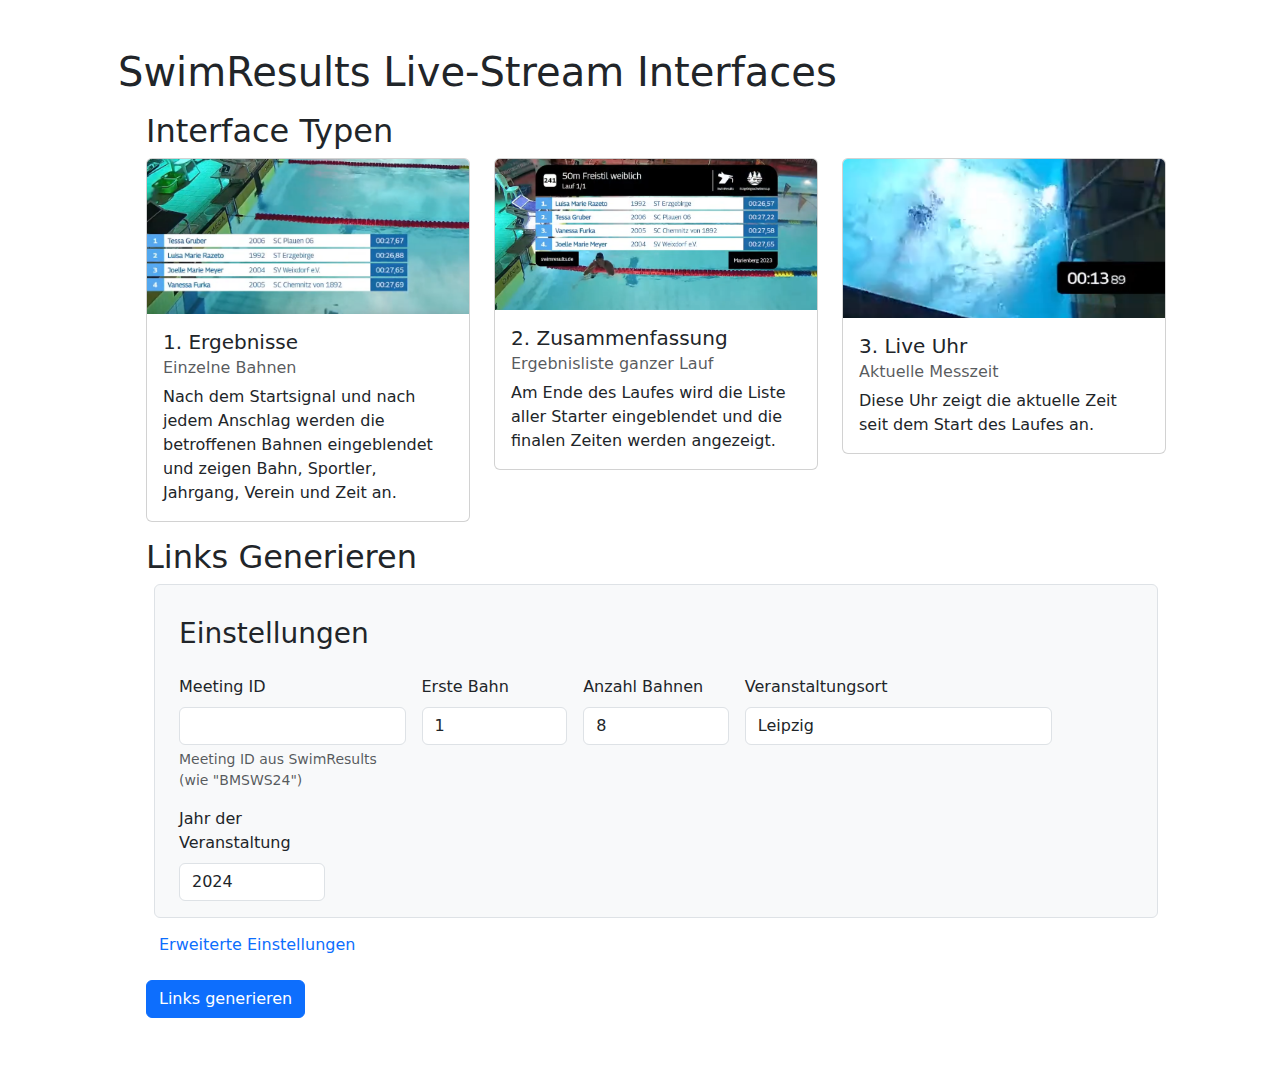
<file: src/stream-ui/index.html>
<!DOCTYPE html>
<html lang="en">
<head>
    <meta charset="UTF-8">
    <meta name="viewport" content="width=device-width, initial-scale=1">
    <title>SwimResults Live-Stream Interfaces</title>

    <link href="https://cdn.jsdelivr.net/npm/bootstrap@5.3.3/dist/css/bootstrap.min.css" rel="stylesheet" integrity="sha384-QWTKZyjpPEjISv5WaRU9OFeRpok6YctnYmDr5pNlyT2bRjXh0JMhjY6hW+ALEwIH" crossorigin="anonymous"></head>
    <script src="https://cdn.jsdelivr.net/npm/bootstrap@5.3.3/dist/js/bootstrap.bundle.min.js" integrity="sha384-YvpcrYf0tY3lHB60NNkmXc5s9fDVZLESaAA55NDzOxhy9GkcIdslK1eN7N6jIeHz" crossorigin="anonymous"></script>

    <script src="js/jquery-3.7.1.min.js"></script>
    <script src="js/index.js"></script>
<body>
    <div class="container p-5">
        <h1>SwimResults Live-Stream Interfaces</h1>
        <div class="container m-3">
            <h2>Interface Typen</h2>
            <div class="row">

                <div class="col">
                    <div class="card">
                        <img src="images/results.png" class="card-img-top" alt="...">
                        <div class="card-body">
                            <h5 class="card-title">1. Ergebnisse</h5>
                            <h6 class="card-subtitle mb-2 text-body-secondary">Einzelne Bahnen</h6>
                            <p class="card-text">Nach dem Startsignal und nach jedem Anschlag werden die betroffenen Bahnen eingeblendet und zeigen Bahn, Sportler, Jahrgang, Verein und Zeit an.</p>
                        </div>
                    </div>
                </div>

                <div class="col">
                    <div class="card">
                        <img src="images/summary.png" class="card-img-top" alt="...">
                        <div class="card-body">
                            <h5 class="card-title">2. Zusammenfassung</h5>
                            <h6 class="card-subtitle mb-2 text-body-secondary">Ergebnisliste ganzer Lauf</h6>
                            <p class="card-text">Am Ende des Laufes wird die Liste aller Starter eingeblendet und die finalen Zeiten werden angezeigt.</p>
                        </div>
                    </div>
                </div>

                <div class="col">
                    <div class="card">
                        <img src="images/clock.png" class="card-img-top" alt="...">
                        <div class="card-body">
                            <h5 class="card-title">3. Live Uhr</h5>
                            <h6 class="card-subtitle mb-2 text-body-secondary">Aktuelle Messzeit</h6>
                            <p class="card-text">Diese Uhr zeigt die aktuelle Zeit seit dem Start des Laufes an.</p>
                        </div>
                    </div>
                </div>
            </div>
        </div>

        <div class="container m-3">
            <h2>Links Generieren</h2>
            <form>
                <div class="border rounded row g-3 p-3 m-2 bg-light">
                    <h3>Einstellungen</h3>
                    <div class="col-md-3">
                        <label for="meetingInput" class="form-label">Meeting ID</label>
                        <input type="text" class="form-control" id="meetingInput" aria-describedby="meetingHelp">
                        <div id="meetingHelp" class="form-text">Meeting ID aus SwimResults (wie "BMSWS24")</div>
                    </div>

                    <div class="col-md-2">
                        <label for="firstLaneInput" class="form-label">Erste Bahn</label>
                        <input type="number" class="form-control" id="firstLaneInput" value="1">
                    </div>

                    <div class="col-md-2">
                        <label for="lanesInput" class="form-label">Anzahl Bahnen</label>
                        <input type="number" class="form-control" id="lanesInput" value="8">
                    </div>

                    <div class="col-md-4">
                        <label for="placeInput" class="form-label">Veranstaltungsort</label>
                        <input type="text" class="form-control" id="placeInput" value="Leipzig">
                    </div>

                    <div class="col-md-2">
                        <label for="yearInput" class="form-label">Jahr der Veranstaltung</label>
                        <input type="number" class="form-control" id="yearInput" value="2024">
                    </div>
                </div>

                <p>
                    <button class="btn link-primary" type="button" data-bs-toggle="collapse" data-bs-target="#collapseAdvanced" aria-expanded="false" aria-controls="collapseAdvanced">
                        Erweiterte Einstellungen
                    </button>
                </p>
                <div class="collapse" id="collapseAdvanced">
                    <div class="border rounded row g-3 p-3 m-2 bg-light">

                        <h3>Erweiterte Einstellungen</h3>

                        <div class="col-md-2">
                            <label for="refreshTimeInput" class="form-label">Interval</label>
                            <input type="number" class="form-control" id="refreshTimeInput" value="1000" aria-describedby="refreshTimeHelp">
                            <div id="refreshTimeHelp" class="form-text">Aktualisierungsinterval (1000 = 1 sek)</div>
                        </div>

                        <div class="col-md-2">
                            <label for="clockOffsetInput" class="form-label">Verzögerung Uhr</label>
                            <input type="number" class="form-control" id="clockOffsetInput" value="0" aria-describedby="clockOffsetHelp">
                            <div id="clockOffsetHelp" class="form-text">in Sekunden</div>
                        </div>

                        <div class="col-md-5">
                            <div class="form-check">
                                <input type="checkbox" class="form-check-input" id="skipConfigInput">
                                <label class="form-check-label" for="skipConfigInput">Einrichtungsbildschirm überspringen</label>
                            </div>
                            <div class="form-check">
                                <input type="checkbox" class="form-check-input" id="backgroundInput">
                                <label class="form-check-label" for="backgroundInput">Hintergrundbild</label>
                            </div>
                            <div class="form-check">
                                <input type="checkbox" class="form-check-input" id="envInput" value="dev">
                                <label class="form-check-label" for="envInput">Test-Server</label>
                            </div>
                        </div>
                    </div>
                </div>

                <p>
                    <button class="btn btn-primary" type="button" id="submitButton">
                        Links generieren
                    </button>
                </p>

            </form>

            <div class="container">
                <div id="loading">
                    <div class="spinner-border text-primary" role="status">
                        <span class="visually-hidden">Loading...</span>
                    </div>
                </div>

                <div id="results">
                    <ol class="list-group list-group-numbered">
                        <li class="list-group-item d-flex justify-content-between align-items-start">
                            <div class="ms-2 me-auto">
                                <div class="fw-bold">Ergebnisse</div>
                                <div class="card m-2">
                                    <div class="card-body" id="resultsLink">
                                        https://swimresults.github.io/Livestreaming/src/stream-ui/results.html?skip_config=1
                                    </div>
                                </div>
                            </div>
                            <span class="badge text-bg-primary rounded-pill generation-number">0</span>
                        </li>
                        <li class="list-group-item d-flex justify-content-between align-items-start">
                            <div class="ms-2 me-auto">
                                <div class="fw-bold">Zusammenfassung</div>
                                <div class="card m-2">
                                    <div class="card-body" id="summaryLink">
                                        https://swimresults.github.io/Livestreaming/src/stream-ui/summary.html?skip_config=1
                                    </div>
                                </div>
                            </div>
                            <span class="badge text-bg-primary rounded-pill generation-number">0</span>
                        </li>
                        <li class="list-group-item d-flex justify-content-between align-items-start">
                            <div class="ms-2 me-auto">
                                <div class="fw-bold">Live Uhr</div>
                                <div class="card m-2">
                                    <div class="card-body" id="clockLink">
                                        https://swimresults.github.io/Livestreaming/src/stream-ui/clock.html?skip_config=1
                                    </div>
                                </div>
                            </div>
                            <span class="badge text-bg-primary rounded-pill generation-number">0</span>
                        </li>
                        <li class="list-group-item d-flex justify-content-between align-items-start">
                            <div class="ms-2 me-auto">
                                <div class="fw-bold">Display</div>
                                <div class="card m-2">
                                    <div class="card-body" id="displayLink">
                                        https://swimresults.github.io/Livestreaming/src/stream-ui/display.html?skip_config=1
                                    </div>
                                </div>
                            </div>
                            <span class="badge text-bg-primary rounded-pill generation-number">0</span>
                        </li>
                    </ol>
                </div>
            </div>
        </div>
    </div>
</body>
</html>
</file>
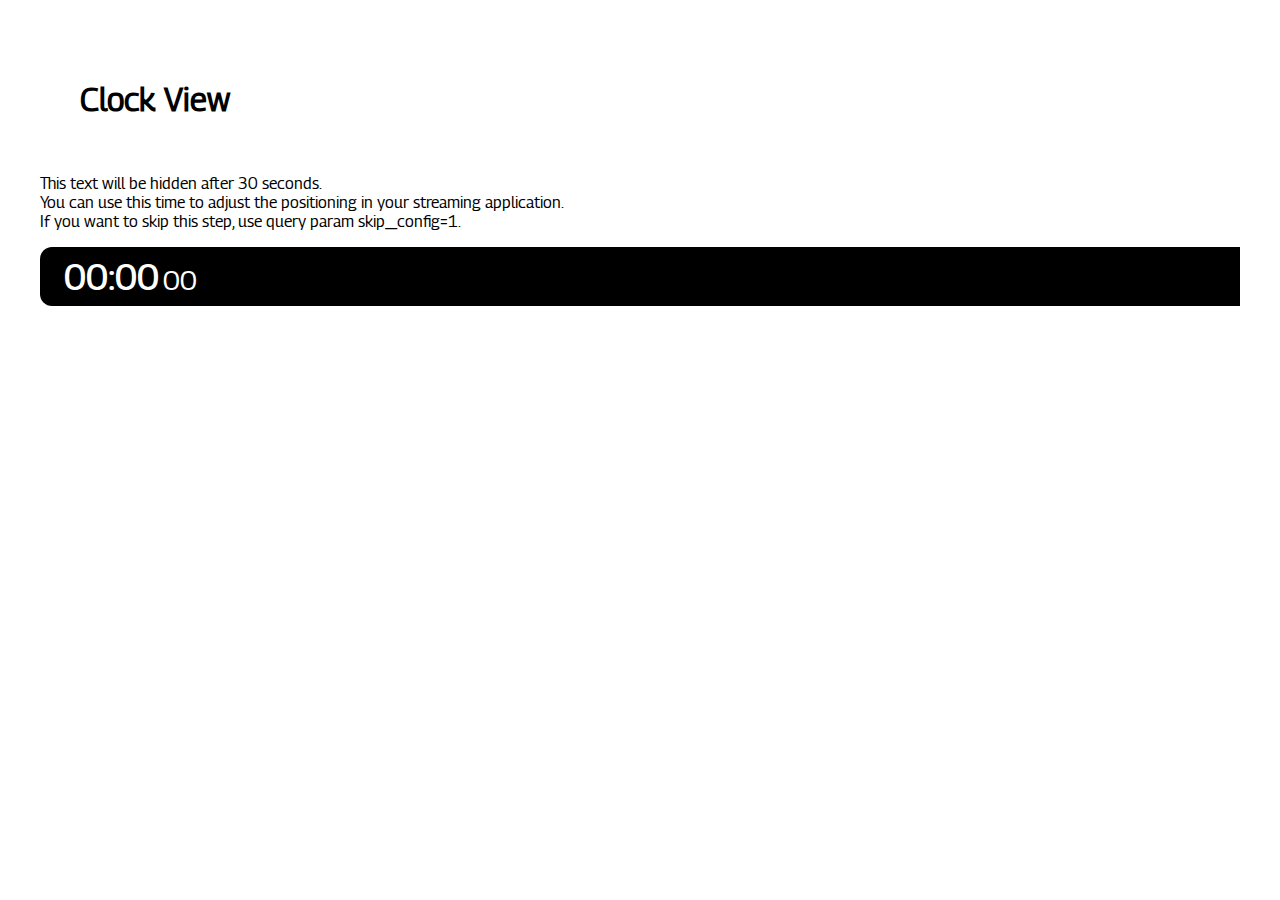
<file: src/stream-ui/clock.html>
<!DOCTYPE html>
<html lang="en">
<head>
    <title>Clock - SwimResults Stream View</title>

    <meta charset="utf-8">

    <link rel="stylesheet" href="css/style.css">
    <link rel="stylesheet" href="css/clock.css">

    <script src="js/jquery-3.7.1.min.js"></script>
    <script src="js/api.js"></script>
    <script src="js/helper.js"></script>
    <script src="js/models.js"></script>

    <script>

        const settings = Helper.getSettings();
        const refreshTime = settings.refreshTime;
        const skipConfig = settings.skipConfig;


        const MEETING = settings.meeting;

        let heat = {
            _id: "0",
            meeting: MEETING,
            event: 0,
            number: 0,
            finish_at: new Date(0)
        };

        let interval;

        // it's called milliseconds, but it is actually 1/100 seconds
        let milliseconds = 0;

        // called onLoad
        function setup() {

            if (settings.background) $('#body').addClass('background')

            let setupTime = skipConfig ? 3000 : 30000;
            setTimeout(() => {
                $('#config').addClass("hidden");
                setInterval(() => {
                    tick();
                }, refreshTime);
            }, setupTime);
        }

        function receiveHeat(data) {
            console.log(data);
            if (data) {

                // if it is a new heat, clear all starts;

                const newHeat = new Heat(data);

                if (!heat || heat._id !== newHeat._id || heat.start_at.getTime() !== newHeat.start_at.getTime()) {
                    heat = newHeat;
                    starts = new Map();
                    console.log("new heat event: " + heat.event + "; heat: " + heat.number);
                    interval = setInterval(clockTick, 10);
                } else if (newHeat.finished_at.getTime() !== heat.finished_at.getTime()) {
                    console.log("heat finished");
                    heat = newHeat;
                    milliseconds = 0;
                    clearInterval(interval);
                }
            }
        }

        function writeTime() {
            const now = new Date();
            let timePassed = now - heat.start_at.getTime() - (settings.clockOffset * 1000);
            const time = new Date(timePassed);
            const min = time.getMinutes();
            const sec = time.getSeconds();
            const mil = Math.round(time.getMilliseconds() / 10);
            $('#min').html(("0" + min).substr(-2));
            $('#sec').html(("0" + sec).substr(-2));
            $('#mil').html(("0" + mil).substr(-2));
        }

        async function clockTick() {
            writeTime();
        }

        function tick() {
            console.log("tick");
            Api.getCurrentHeat(MEETING, receiveHeat);
        }

    </script>
</head>

<body onload="setup()" id="body">

<div id="config">
    <h1>Clock View</h1>
    <p>
        This text will be hidden after 30 seconds.<br>
        You can use this time to adjust the positioning in your streaming application.<br>
        If you want to skip this step, use query param skip_config=1.
    </p>
</div>

<div id="clock" class="clock">
    <span class="min-sec"><span class="min" id="min">00</span>:<span class="sec" id="sec">00</span></span>
    <span class="mil" id="mil">00</span>
</div>

</body>
</html>
</file>
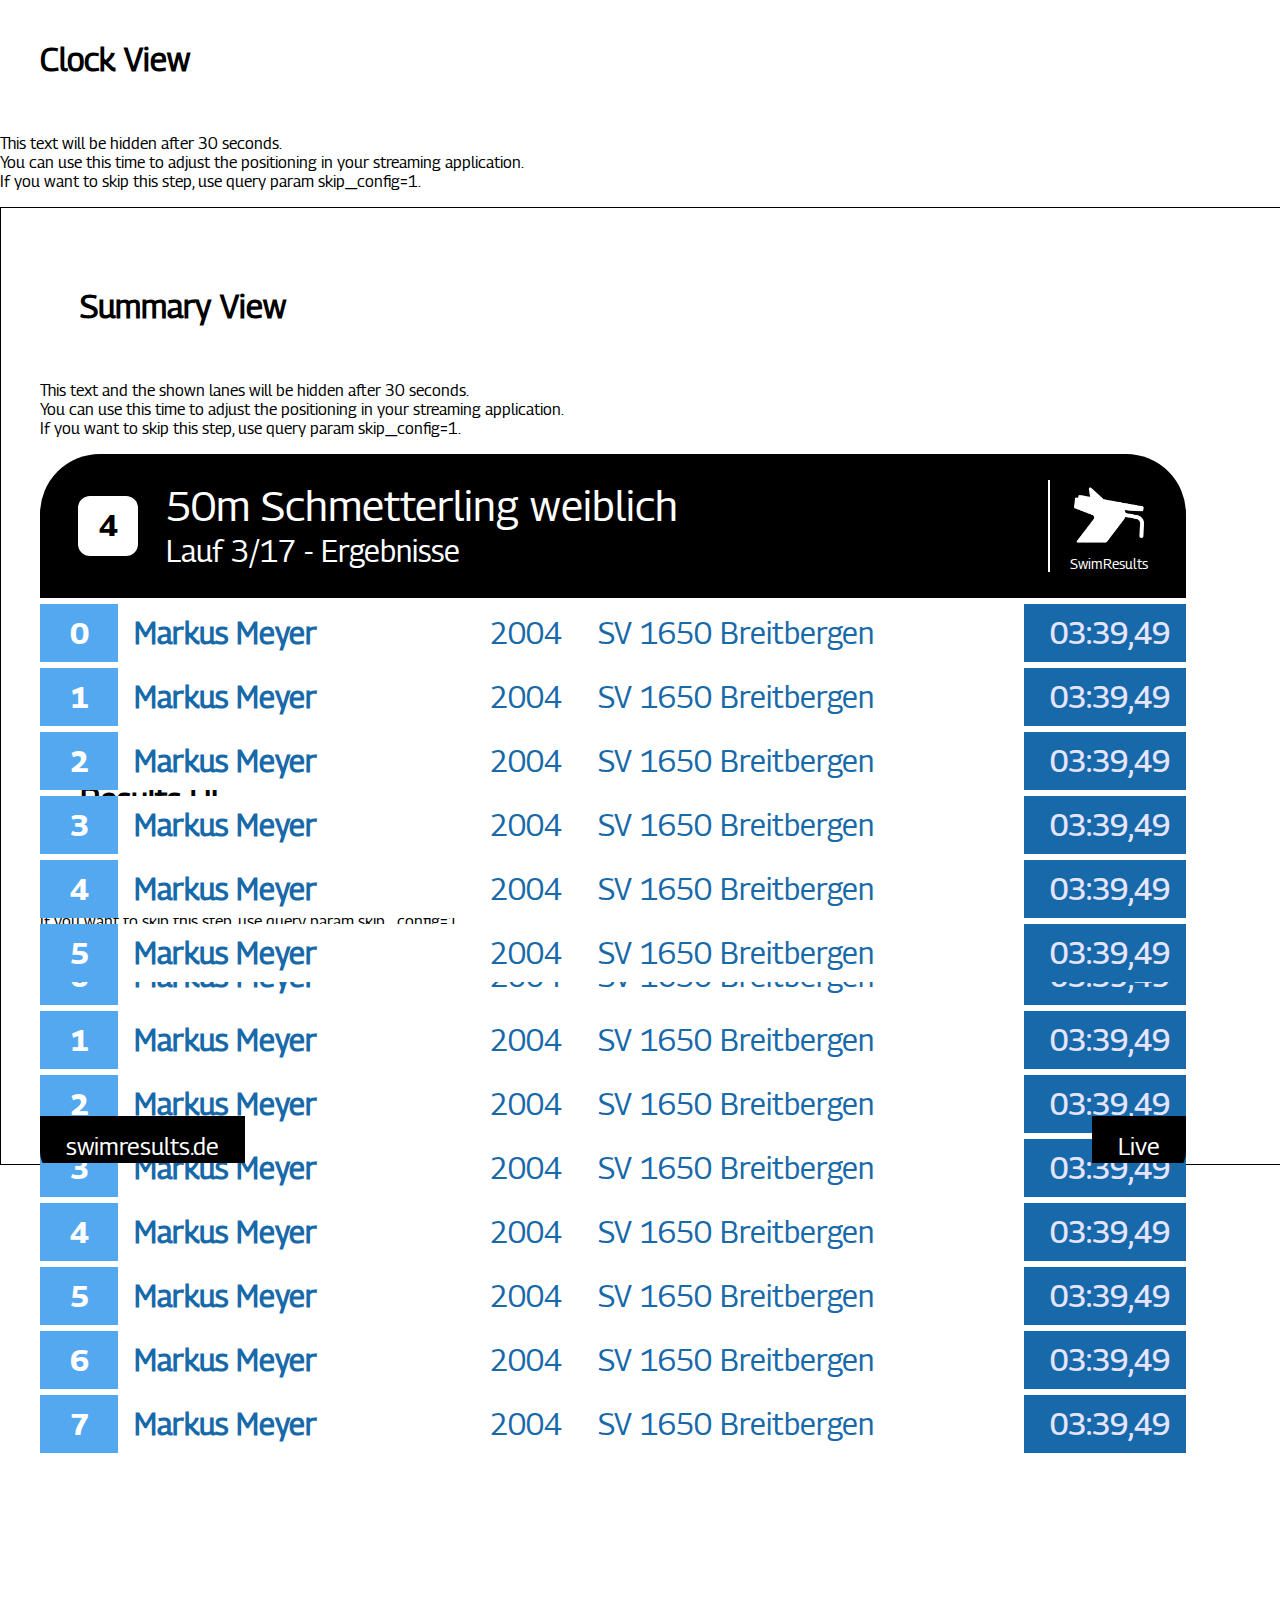
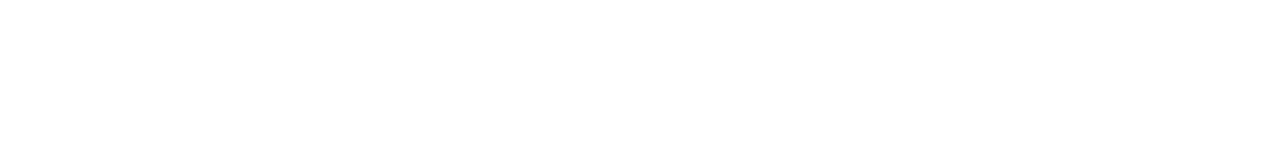
<file: src/stream-ui/combined.html>
<!DOCTYPE html>
<html lang="en">
<head>
    <title>Combined - SwimResults Stream View</title>

    <meta charset="utf-8">

    <link rel="stylesheet" href="css/style.css">
    <link rel="stylesheet" href="css/combined.css">

    <script src="js/jquery-3.7.1.min.js"></script>
    <script src="js/api.js"></script>
    <script src="js/helper.js"></script>
    <script src="js/models.js"></script>

    <script>

        const settings = Helper.getSettings();
        const refreshTime = settings.refreshTime;
        const skipConfig = settings.skipConfig;


        const MEETING = settings.meeting;

        let heat = {
            _id: "0",
            meeting: MEETING,
            event: 0,
            number: 0,
            finish_at: new Date(0)
        };

        let interval;

        // it's called milliseconds, but it is actually 1/100 seconds
        let milliseconds = 0;

        // called onLoad
        function setup() {

            if (settings.background) $('#body').addClass('background')

            let setupTime = skipConfig ? 3000 : 30000;
            setTimeout(() => {
                $('#config').addClass("hidden");
                setInterval(() => {
                    tick();
                }, refreshTime);
            }, setupTime);
        }

        function receiveHeat(data) {
            console.log(data);
            if (data) {

                // if it is a new heat, clear all starts;

                const newHeat = new Heat(data);

                if (!heat || heat._id !== newHeat._id || heat.start_at.getTime() !== newHeat.start_at.getTime()) {
                    heat = newHeat;
                    starts = new Map();
                    console.log("new heat event: " + heat.event + "; heat: " + heat.number);
                    interval = setInterval(clockTick, 10);
                } else if (newHeat.finished_at.getTime() !== heat.finished_at.getTime()) {
                    console.log("heat finished");
                    heat = newHeat;
                    milliseconds = 0;
                    clearInterval(interval);
                }
            }
        }

        function writeTime() {
            const now = new Date();
            let timePassed = now - heat.start_at.getTime() - (settings.clockOffset * 1000);
            const time = new Date(timePassed);
            const min = time.getMinutes();
            const sec = time.getSeconds();
            const mil = Math.round(time.getMilliseconds() / 10);
            $('#min').html(("0" + min).substr(-2));
            $('#sec').html(("0" + sec).substr(-2));
            $('#mil').html(("0" + mil).substr(-2));
        }

        async function clockTick() {
            writeTime();
        }

        function tick() {
            console.log("tick");
            Api.getCurrentHeat(MEETING, receiveHeat);
        }

    </script>
</head>

<body onload="setup()" id="body">

<div id="config">
    <h1>Clock View</h1>
    <p>
        This text will be hidden after 30 seconds.<br>
        You can use this time to adjust the positioning in your streaming application.<br>
        If you want to skip this step, use query param skip_config=1.
    </p>
</div>

<div class="combined-view">
    <div class="sub-view view-box"></div>
    <iframe class="sub-view results-view" src="results.html?lanes=8"></iframe>
    <iframe class="sub-view summary-view" src="summary.html?lanes=8"></iframe>
    <iframe class="sub-view clock-view" src="clock.html"></iframe>
</div>

</body>
</html>
</file>
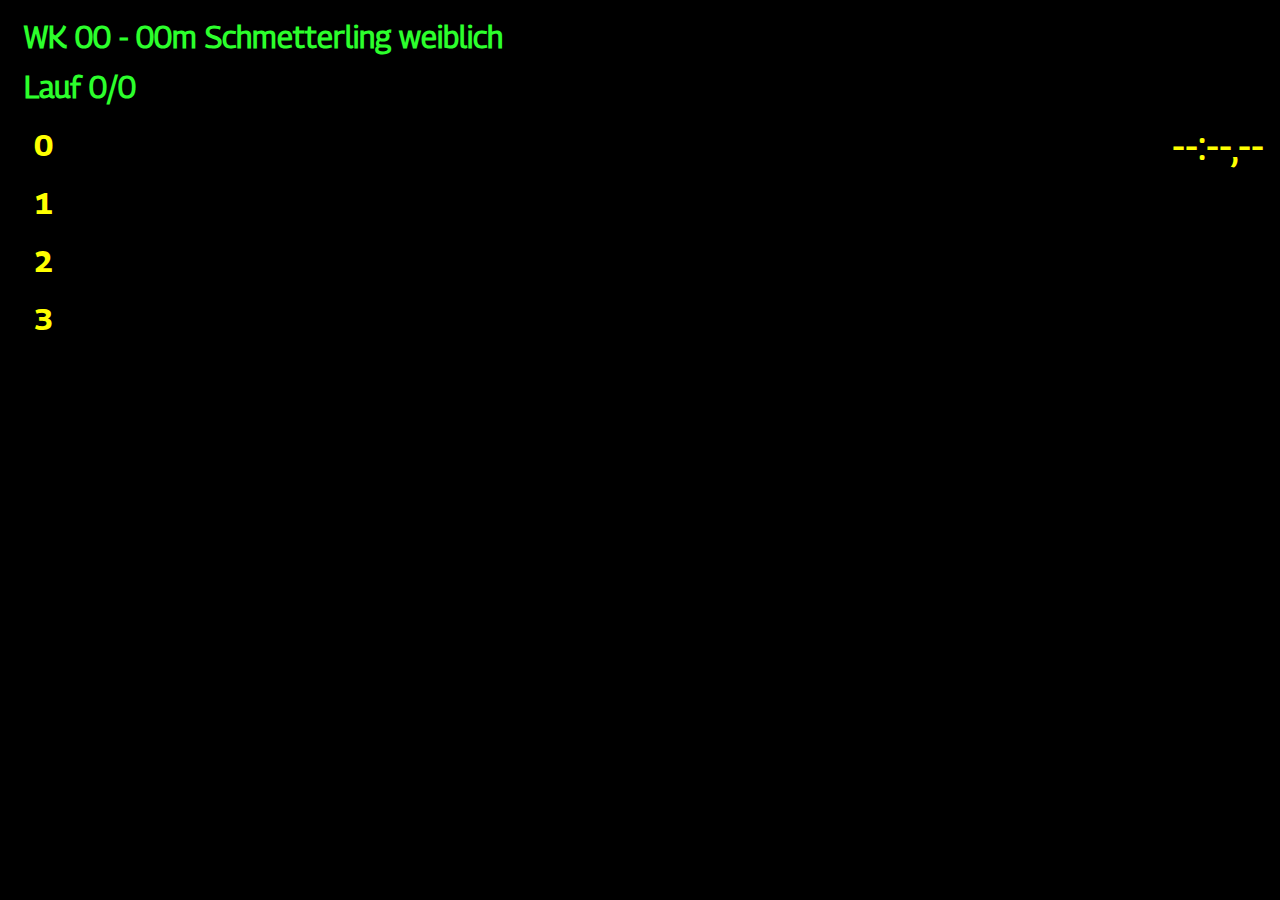
<file: src/stream-ui/display.html>
<!DOCTYPE html>
<html lang="en">
<head>
    <title>Results - SwimResults Stream View</title>

    <meta charset="utf-8">

    <link rel="stylesheet" href="css/display.css">

    <script src="js/jquery-3.7.1.min.js"></script>
    <script src="js/api.js"></script>
    <script src="js/helper.js"></script>
    <script src="js/models.js"></script>

    <script>


        const settings = Helper.getSettings();
        const refreshTime = settings.refreshTime;
        const skipConfig = settings.skipConfig;
        const firstLane = settings.firstLane;
        const numOfLanes = settings.numOfLanes;


        const MEETING = settings.meeting;
        const vc = "laneVisible"
        const hc = "laneHiding"

        let starts = new Map();
        let heat = {
            _id: "0",
            meeting: MEETING,
            event: 0,
            number: 0,
            finish_at: new Date(0)
        };

        // called onLoad
        function setup() {

            if (settings.background) $('#body').addClass('background')

            showAll();
            let setupTime = skipConfig ? 3000 : 30000;
            setTimeout(() => {
                $('#config').addClass("hidden");
                setInterval(() => {
                    tick();
                }, refreshTime);
            }, setupTime);
        }

        function receiveStarts(data) {
            console.log(data);
            if (data.length > 0) {

                // if it is a new heat, clear all starts;
                const newHeat = new Heat(data[0].heat);

                if (!heat || heat._id !== newHeat._id || heat.start_at.getTime() !== newHeat.start_at.getTime()) {
                    heat = newHeat;
                    starts = new Map();
                    console.log("new heat event: " + heat.event + "; heat: " + heat.number);

                    clearAllStarts();

                    $('#event').html("WK " + heat.event + " - 00m Schwimmen alle");
                    $('#heat').html("Lauf " + heat.number);

                    setHeat(newHeat);
                    starts = new Map();
                    hide();
                    console.log("new heat event: " + heat.event + "; heat: " + heat.number);
                } else {
                    if (newHeat.finished_at.getTime() > heat.finished_at.getTime()) {
                        console.log("heat finished");
                        show();
                        setHeat(newHeat);
                        setTimeout(() => {
                            hide();
                        }, 10000);
                    }
                }

                for (const start of data) {
                    const startImpl = new Start(start);

                    if (!starts.has(startImpl._id) || starts.get(startImpl._id).updated_at.getTime() !== startImpl.updated_at.getTime()) {
                        starts.set(startImpl._id, startImpl);
                        constructStart(startImpl);
                    }
                }
            }
        }


        function clearStart(lane) {
            $('#lane' + lane + '_number').html("-");
            $('#lane' + lane + '_athlete').html("-");
            $('#lane' + lane + '_year').html("-");
            $('#lane' + lane + '_team').html("-");
            $('#lane' + lane + '_time').html("-");
        }

        function clearAllStarts() {
            for (let i = 0; i <= 9; i++) {
                clearStart(i);
            }
        }

        function setHeat(data) {
            heat = data;
            Api.getHeatInfo(MEETING, heat.event, receiveHeatInfo)
            Api.getEventByMeetingAndNumber(MEETING, heat.event, receiveEvent)
        }

        function receiveEvent(data) {
            if (data) {
                event = new Event(data);
                constructEvent();
            }
        }

        function receiveHeatInfo(data) {
            if (data) {
                heat.max = data.amount;
                constructHeat();
            }
        }

        function constructHeat() {
            let str = "Lauf ";
            str += heat.number;
            if (heat.max) {
                str += "/"
                str += heat.max;
            }

            $('#heat').html(str);
        }

        function constructEvent() {
            let str = "";
            // str += event.number;
            // str += " - ";
            if (event.relay_distance) {
                str += event.relay_distance;
            } else {
                str += event.distance;
            }
            str += "m ";
            str += event.style.getName();
            str += " ";
            str += event.getGender();

            $('#distance').html(str);
            $('#event').html(event.number);
        }


        function constructStart(start) {
            $('#lane' + start.lane + '_number').html(start.lane);
            $('#lane' + start.lane + '_athlete').html(start.athlete_name);
            $('#lane' + start.lane + '_year').html(start.athlete_year);
            $('#lane' + start.lane + '_team').html(start.athlete_team_name);
            if (start.getMostRecentResult().result_type === "registration") {
                $('#lane' + start.lane + '_meter').html("MZ");
            } else {
                $('#lane' + start.lane + '_meter').html(start.getMostRecentResult().lap_meters);
            }
            $('#lane' + start.lane + '_time').html(Helper.durationToSwimTimeString(start.getMostRecentResult().time));

            //showLane(start.lane);

            setTimeout(() => {
                //hideLane(start.lane);
            }, 10000)
        }


        function showLane(n) {
            const lane = $('#lane' + n)
            lane.addClass(hc);
            setTimeout(() => {
                lane.addClass(vc);
                lane.removeClass(hc);
            }, 500)
        }

        function hideLane(n) {
            const lane = $('#lane' + n)
            lane.removeClass(vc);
            lane.addClass(hc);
            setTimeout(() => {
                lane.removeClass(hc);
            }, 500)
        }

        function showAll() {
            for (let i = firstLane; i < numOfLanes + firstLane; i++) {
                showLane(i);
            }
        }

        function hideAll() {
            for (let i = firstLane; i < numOfLanes + firstLane; i++) {
                hideLane(i);
            }
        }

        function tick() {
            console.log("tick");
            Api.getCurrentStarts(MEETING, receiveStarts);
        }

    </script>
</head>

<body onload="setup()" id="body">

    <div id="header" class="header">
        <div class="event-name">WK <span id="event">00</span> - <span class="distance" id="distance">00m Schmetterling weiblich</span></div>
        <div class="heat-name" id="heat">Lauf 0/0</div>
    </div>

    <div id="startContainer" class="results">

        <div class="lane" id="lane0">
            <span class="number" id="lane0_number">0</span>
            <span class="athlete" id="lane0_athlete"></span>
            <span class="year" id="lane0_year"></span>
            <span class="team" id="lane0_team"></span>
            <span class="meter" id="lane0_meter"></span>
            <span class="time" id="lane0_time">--:--,--</span>
        </div>

        <div class="lane" id="lane1">
            <span class="number" id="lane1_number">1</span>
            <span class="athlete" id="lane1_athlete"></span>
            <span class="year" id="lane1_year"></span>
            <span class="team" id="lane1_team"></span>
            <span class="meter" id="lane1_meter"></span>
            <span class="time" id="lane1_time"></span>
        </div>

        <div class="lane" id="lane2">
            <span class="number" id="lane2_number">2</span>
            <span class="athlete" id="lane2_athlete"></span>
            <span class="year" id="lane2_year"></span>
            <span class="team" id="lane2_team"></span>
            <span class="meter" id="lane2_meter"></span>
            <span class="time" id="lane2_time"></span>
        </div>

        <div class="lane" id="lane3">
            <span class="number" id="lane3_number">3</span>
            <span class="athlete" id="lane3_athlete"></span>
            <span class="year" id="lane3_year"></span>
            <span class="team" id="lane3_team"></span>
            <span class="meter" id="lane3_meter"></span>
            <span class="time" id="lane3_time"></span>
        </div>

        <div class="lane" id="lane4">
            <span class="number" id="lane4_number">4</span>
            <span class="athlete" id="lane4_athlete"></span>
            <span class="year" id="lane4_year"></span>
            <span class="team" id="lane4_team"></span>
            <span class="meter" id="lane4_meter"></span>
            <span class="time" id="lane4_time"></span>
        </div>

        <div class="lane" id="lane5">
            <span class="number" id="lane5_number">5</span>
            <span class="athlete" id="lane5_athlete"></span>
            <span class="year" id="lane5_year"></span>
            <span class="team" id="lane5_team"></span>
            <span class="meter" id="lane5_meter"></span>
            <span class="time" id="lane5_time"></span>
        </div>

        <div class="lane" id="lane6">
            <span class="number" id="lane6_number">6</span>
            <span class="athlete" id="lane6_athlete"></span>
            <span class="year" id="lane6_year"></span>
            <span class="team" id="lane6_team"></span>
            <span class="meter" id="lane6_meter"></span>
            <span class="time" id="lane6_time"></span>
        </div>

        <div class="lane" id="lane7">
            <span class="number" id="lane7_number">7</span>
            <span class="athlete" id="lane7_athlete"></span>
            <span class="year" id="lane7_year"></span>
            <span class="team" id="lane7_team"></span>
            <span class="meter" id="lane7_meter"></span>
            <span class="time" id="lane7_time"></span>
        </div>

        <div class="lane" id="lane8">
            <span class="number" id="lane8_number">8</span>
            <span class="athlete" id="lane8_athlete"></span>
            <span class="year" id="lane8_year"></span>
            <span class="team" id="lane8_team"></span>
            <span class="meter" id="lane8_meter"></span>
            <span class="time" id="lane8_time"></span>
        </div>

        <div class="lane" id="lane9">
            <span class="number" id="lane9_number">9</span>
            <span class="athlete" id="lane9_athlete"></span>
            <span class="year" id="lane9_year"></span>
            <span class="team" id="lane9_team"></span>
            <span class="meter" id="lane9_meter"></span>
            <span class="time" id="lane9_time"></span>
        </div>

    </div>


</body>
</html>
</file>
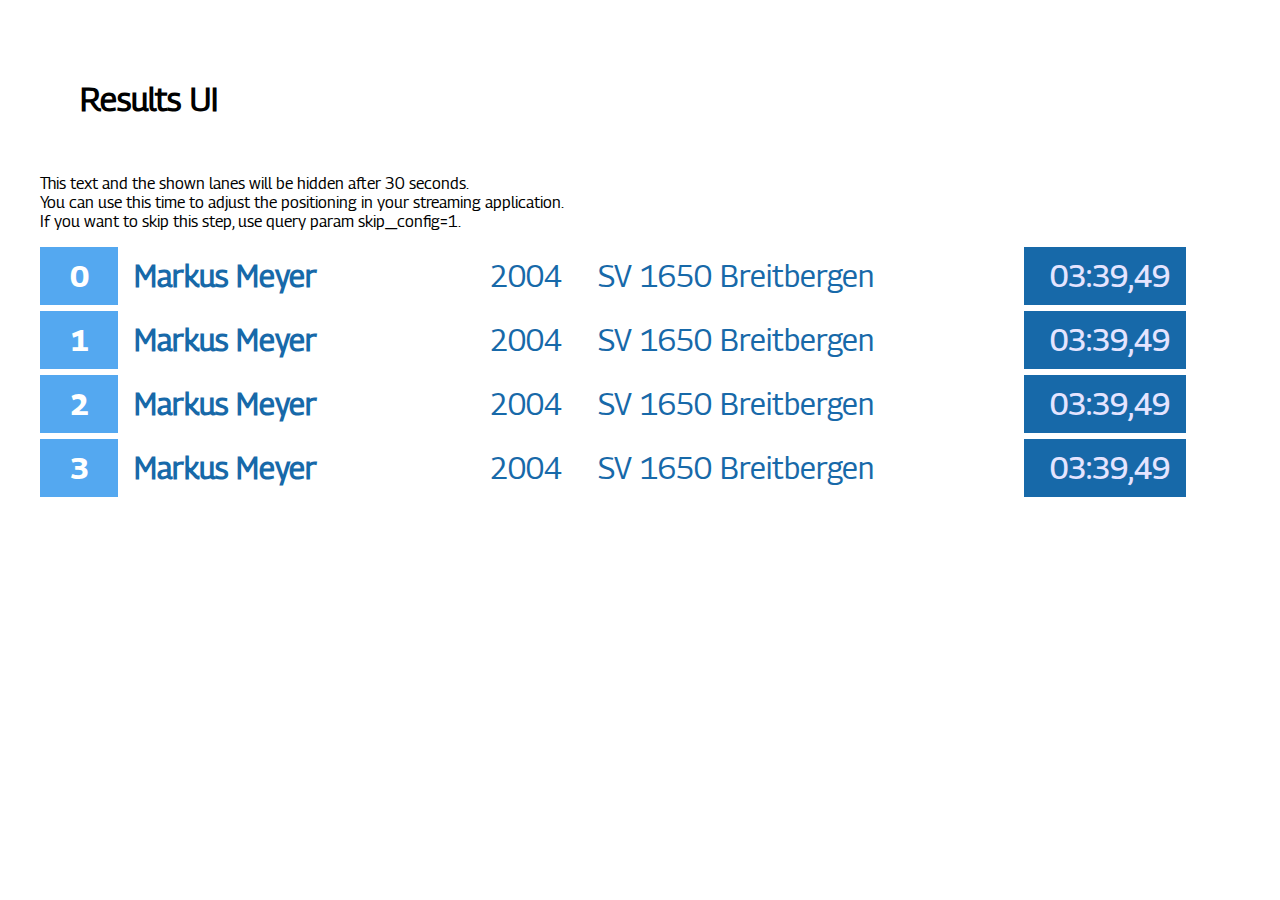
<file: src/stream-ui/results.html>
<!DOCTYPE html>
<html lang="en">
<head>
    <title>Results - SwimResults Stream View</title>

    <meta charset="utf-8">

    <link rel="stylesheet" href="css/style.css">
    <link rel="stylesheet" href="css/results.css">

    <script src="js/jquery-3.7.1.min.js"></script>
    <script src="js/api.js"></script>
    <script src="js/helper.js"></script>
    <script src="js/models.js"></script>

    <script>


        const settings = Helper.getSettings();
        const refreshTime = settings.refreshTime;
        const skipConfig = settings.skipConfig;
        const firstLane = settings.firstLane;
        const numOfLanes = settings.numOfLanes;


        const MEETING = settings.meeting;
        const vc = "laneVisible"
        const hc = "laneHiding"

        let starts = new Map();
        let heat = {
            _id: "0",
            meeting: MEETING,
            event: 0,
            number: 0,
            finish_at: new Date(0)
        };

        // called onLoad
        function setup() {

            if (settings.background) $('#body').addClass('background')

            showAll();
            let setupTime = skipConfig ? 3000 : 30000;
            setTimeout(() => {
                $('#config').addClass("hidden");
                hideAll();
                setInterval(() => {
                    tick();
                }, refreshTime);
            }, setupTime);
        }

        function receiveStarts(data) {
            console.log(data);
            if (data.length > 0) {

                // if it is a new heat, clear all starts;
                const newHeat = new Heat(data[0].heat);

                if (!heat || heat._id !== newHeat._id || heat.start_at.getTime() !== newHeat.start_at.getTime()) {
                    heat = newHeat;
                    starts = new Map();
                    console.log("new heat event: " + heat.event + "; heat: " + heat.number);
                } else if (newHeat.finished_at.getTime() > heat.finished_at.getTime()) {
                    hideAll();
                }

                for (const start of data) {
                    const startImpl = new Start(start);

                    if (!starts.has(startImpl._id) || starts.get(startImpl._id).updated_at.getTime() !== startImpl.updated_at.getTime()) {
                        starts.set(startImpl._id, startImpl);
                        constructStart(startImpl);
                    }
                }
            }
        }

        function constructStart(start) {
            $('#lane' + start.lane + '_athlete').html(start.athlete_name);
            $('#lane' + start.lane + '_year').html(start.athlete_year);
            $('#lane' + start.lane + '_team').html(start.athlete_team_name);
            $('#lane' + start.lane + '_time').html(Helper.durationToSwimTimeString(start.getMostRecentResult().time));

            showLane(start.lane);

            setTimeout(() => {
                hideLane(start.lane);
            }, 10000)
        }


        function showLane(n) {
            const lane = $('#lane' + n)
            lane.addClass(hc);
            setTimeout(() => {
                lane.addClass(vc);
                lane.removeClass(hc);
            }, 500)
        }

        function hideLane(n) {
            const lane = $('#lane' + n)
            lane.removeClass(vc);
            lane.addClass(hc);
            setTimeout(() => {
                lane.removeClass(hc);
            }, 500)
        }

        function showAll() {
            for (let i = firstLane; i < numOfLanes + firstLane; i++) {
                showLane(i);
            }
        }

        function hideAll() {
            for (let i = firstLane; i < numOfLanes + firstLane; i++) {
                hideLane(i);
            }
        }

        function tick() {
            console.log("tick");
            Api.getCurrentStarts(MEETING, receiveStarts);
        }

    </script>
</head>

<body onload="setup()" id="body">

    <div id="config">
        <h1>Results UI</h1>
        <p>
            This text and the shown lanes will be hidden after 30 seconds.<br>
            You can use this time to adjust the positioning in your streaming application.<br>
            If you want to skip this step, use query param skip_config=1.
        </p>
    </div>

    <div id="startContainer" class="results">

        <div class="lane" id="lane0">
            <span class="number" id="lane0_number">0</span>
            <span class="athlete" id="lane0_athlete">Markus Meyer</span>
            <span class="year" id="lane0_year">2004</span>
            <span class="team" id="lane0_team">SV 1650 Breitbergen</span>
            <span class="time" id="lane0_time">03:39,49</span>
        </div>

        <div class="lane" id="lane1">
            <span class="number" id="lane1_number">1</span>
            <span class="athlete" id="lane1_athlete">Markus Meyer</span>
            <span class="year" id="lane1_year">2004</span>
            <span class="team" id="lane1_team">SV 1650 Breitbergen</span>
            <span class="time" id="lane1_time">03:39,49</span>
        </div>

        <div class="lane" id="lane2">
            <span class="number" id="lane2_number">2</span>
            <span class="athlete" id="lane2_athlete">Markus Meyer</span>
            <span class="year" id="lane2_year">2004</span>
            <span class="team" id="lane2_team">SV 1650 Breitbergen</span>
            <span class="time" id="lane2_time">03:39,49</span>
        </div>

        <div class="lane" id="lane3">
            <span class="number" id="lane3_number">3</span>
            <span class="athlete" id="lane3_athlete">Markus Meyer</span>
            <span class="year" id="lane3_year">2004</span>
            <span class="team" id="lane3_team">SV 1650 Breitbergen</span>
            <span class="time" id="lane3_time">03:39,49</span>
        </div>

        <div class="lane" id="lane4">
            <span class="number" id="lane4_number">4</span>
            <span class="athlete" id="lane4_athlete">Markus Meyer</span>
            <span class="year" id="lane4_year">2004</span>
            <span class="team" id="lane4_team">SV 1650 Breitbergen</span>
            <span class="time" id="lane4_time">03:39,49</span>
        </div>

        <div class="lane" id="lane5">
            <span class="number" id="lane5_number">5</span>
            <span class="athlete" id="lane5_athlete">Markus Meyer</span>
            <span class="year" id="lane5_year">2004</span>
            <span class="team" id="lane5_team">SV 1650 Breitbergen</span>
            <span class="time" id="lane5_time">03:39,49</span>
        </div>

        <div class="lane" id="lane6">
            <span class="number" id="lane6_number">6</span>
            <span class="athlete" id="lane6_athlete">Markus Meyer</span>
            <span class="year" id="lane6_year">2004</span>
            <span class="team" id="lane6_team">SV 1650 Breitbergen</span>
            <span class="time" id="lane6_time">03:39,49</span>
        </div>

        <div class="lane" id="lane7">
            <span class="number" id="lane7_number">7</span>
            <span class="athlete" id="lane7_athlete">Markus Meyer</span>
            <span class="year" id="lane7_year">2004</span>
            <span class="team" id="lane7_team">SV 1650 Breitbergen</span>
            <span class="time" id="lane7_time">03:39,49</span>
        </div>

        <div class="lane" id="lane8">
            <span class="number" id="lane8_number">8</span>
            <span class="athlete" id="lane8_athlete">Markus Meyer</span>
            <span class="year" id="lane8_year">2004</span>
            <span class="team" id="lane8_team">SV 1650 Breitbergen</span>
            <span class="time" id="lane8_time">03:39,49</span>
        </div>

        <div class="lane" id="lane9">
            <span class="number" id="lane9_number">9</span>
            <span class="athlete" id="lane9_athlete">Markus Meyer</span>
            <span class="year" id="lane9_year">2004</span>
            <span class="team" id="lane9_team">SV 1650 Breitbergen</span>
            <span class="time" id="lane9_time">03:39,49</span>
        </div>

    </div>

</body>
</html>
</file>
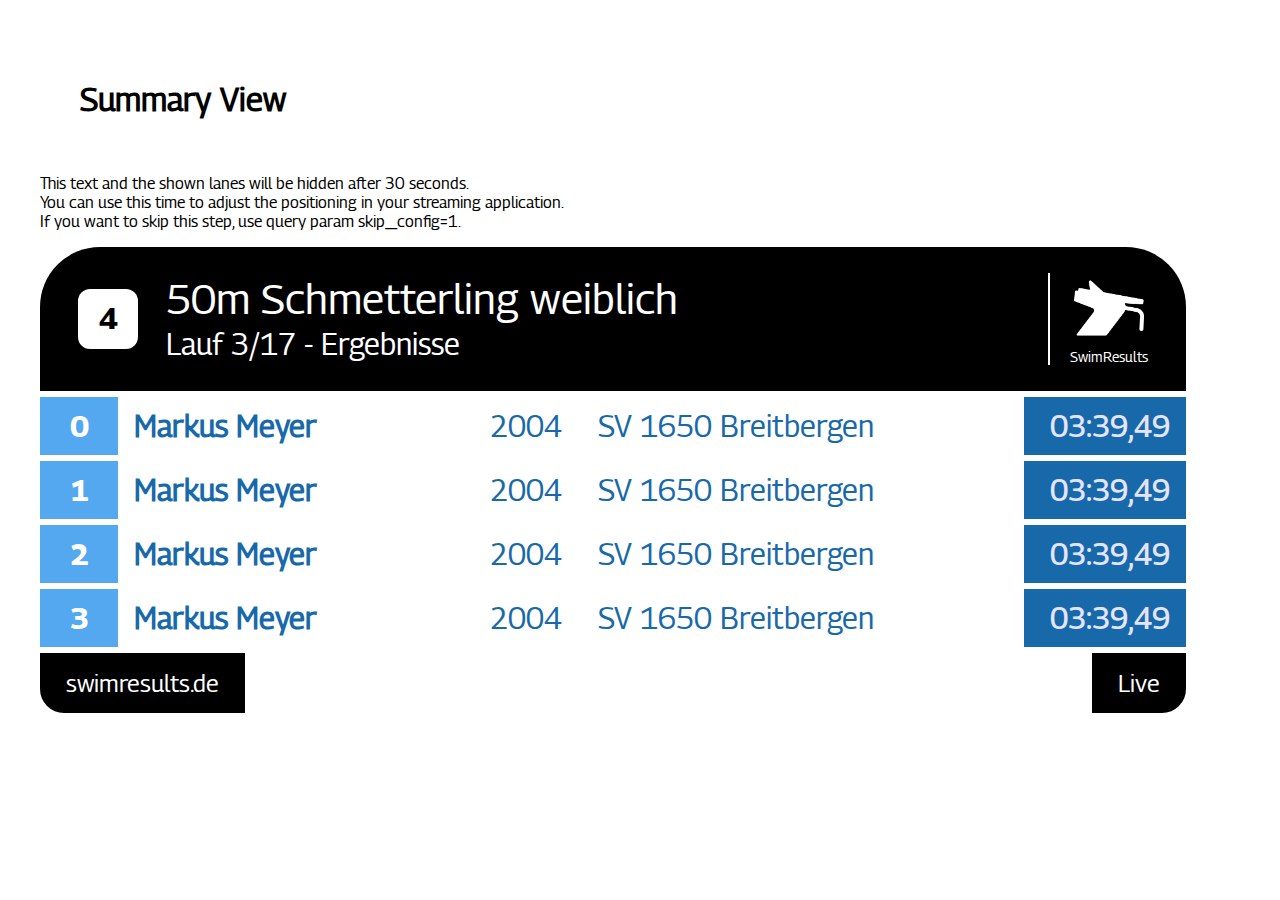
<file: src/stream-ui/summary.html>
<!DOCTYPE html>
<html lang="en">
<head>
    <title>Summary - SwimResults Stream View</title>

    <meta charset="utf-8">

    <link rel="stylesheet" href="css/style.css">
    <link rel="stylesheet" href="css/summary.css">

    <script src="js/jquery-3.7.1.min.js"></script>
    <script src="js/api.js"></script>
    <script src="js/helper.js"></script>
    <script src="js/models.js"></script>

    <script>

        const settings = Helper.getSettings();
        const refreshTime = settings.refreshTime;
        const skipConfig = settings.skipConfig;
        const firstLane = settings.firstLane;
        const numOfLanes = settings.numOfLanes;


        const MEETING = settings.meeting;

        let starts = new Map();
        let heat = {
            _id: "0",
            meeting: MEETING,
            event: 0,
            number: 0,
            finish_at: new Date(0)
        };
        let event;

        // called onLoad
        function setup() {

            if (settings.background) $('#body').addClass('background');
            if (settings.place || settings.year) $('#place_year').html(settings.place + " " + settings.year);

            show();
            let setupTime = skipConfig ? 3000 : 30000;
            showLanes();
            setTimeout(() => {
                $('#config').addClass("hidden");
                hide();
                setInterval(() => {
                    tick();
                }, refreshTime);
            }, setupTime);
        }

        function receiveStarts(data) {
            console.log(data);
            if (data.length > 0) {

                // if it is a new heat, clear all starts;
                const newHeat = new Heat(data[0].heat);

                // clear starts in ui
                clearAllStarts();

                if (!heat || heat._id !== newHeat._id || heat.start_at.getTime() !== newHeat.start_at.getTime()) {
                    setHeat(newHeat);
                    starts = new Map();
                    hide();
                    console.log("new heat event: " + heat.event + "; heat: " + heat.number);
                } else {
                    if (newHeat.finished_at.getTime() > heat.finished_at.getTime()) {
                        console.log("heat finished");
                        show();
                        setHeat(newHeat);
                        setTimeout(() => {
                            hide();
                        }, 10000);
                    }
                }

                data = data
                    .map(s => new Start(s))
                    .sort((a,b) => {
                        const aT = a.getFinalResult();
                        const bT = b.getFinalResult();
                        if (!aT) return 1;
                        if (!bT) return -1;
                        return aT.time - bT.time
                    });

                let rank = 0;
                let sorting = firstLane;
                for (const startImpl of data) {

                    startImpl.sort_field = sorting++;

                    if (startImpl.getFinalResult()) {
                        startImpl.rank = ++rank + ".";
                    } else {
                        startImpl.rank = "-";
                    }

                    starts.set(startImpl._id, startImpl);
                    constructStart(startImpl);
                }
            }
        }

        function constructStart(start) {
            $('#lane' + start.sort_field + '_number').html(start.rank);
            $('#lane' + start.sort_field + '_athlete').html(start.athlete_name);
            $('#lane' + start.sort_field + '_year').html(start.athlete_year);
            $('#lane' + start.sort_field + '_team').html(start.athlete_team_name);
            $('#lane' + start.sort_field + '_time').html(Helper.durationToSwimTimeString(start.getFinalResult()?.time));
        }

        function clearStart(lane) {
            $('#lane' + lane + '_number').html("-");
            $('#lane' + lane + '_athlete').html("-");
            $('#lane' + lane + '_year').html("-");
            $('#lane' + lane + '_team').html("-");
            $('#lane' + lane + '_time').html("-");
        }

        function clearAllStarts() {
            for (let i = 0; i <= 9; i++) {
                clearStart(i);
            }
        }

        function setHeat(data) {
            heat = data;
            Api.getHeatInfo(MEETING, heat.event, receiveHeatInfo)
            Api.getEventByMeetingAndNumber(MEETING, heat.event, receiveEvent)
        }

        function receiveEvent(data) {
            if (data) {
                event = new Event(data);
                constructEvent();
            }
        }

        function receiveHeatInfo(data) {
            if (data) {
                heat.max = data.amount;
                constructHeat();
            }
        }

        function constructHeat() {
            let str = "Lauf ";
            str += heat.number;
            if (heat.max) {
                str += "/"
                str += heat.max;
            }

            $('#heat').html(str);
        }

        function constructEvent() {
            let str = "";
            // str += event.number;
            // str += " - ";
            if (event.relay_distance) {
                str += event.relay_distance;
            } else {
                str += event.distance;
            }
            str += "m ";
            str += event.style.getName();
            str += " ";
            str += event.getGender();

            $('#distance').html(str);
            $('#event').html(event.number);
        }


        function show() {
            $('#content').addClass("visible");
            let j = 0;
            for (let i = firstLane; i < numOfLanes + firstLane; i++) {
                j++;
                setTimeout(() => {
                    $('#lane' + i).addClass("laneVisible");
                }, 100 * j);
            }
        }

        function hide() {
            let j = 0;
            for (let i = numOfLanes + firstLane; i >= firstLane; i--) {
                j++;
                setTimeout(() => {
                    $('#lane' + i).removeClass("laneVisible");
                }, 100 * j);
            }
            setTimeout(() => {
                $('#content').removeClass("visible");
            }, 100 * (numOfLanes + 2))
        }

        function showLanes() {
            for (let i = firstLane; i < numOfLanes + firstLane; i++) {
                $('#lane' + i).addClass("shown");
            }
        }

        function tick() {
            console.log("tick");
            Api.getCurrentStarts(MEETING, receiveStarts);
        }

    </script>
</head>

<body onload="setup()" id="body">

<div id="config">
    <h1>Summary View</h1>
    <p>
        This text and the shown lanes will be hidden after 30 seconds.<br>
        You can use this time to adjust the positioning in your streaming application.<br>
        If you want to skip this step, use query param skip_config=1.
    </p>
</div>

<div id="content" class="summary">

    <div class="summary-header">
        <div class="event header-content" id="event">
            4
        </div>
        <div class="header-content">
            <span class="distance" id="distance">50m Schmetterling weiblich</span>
            <span class="heat" id="heat">Lauf 3/17 - Ergebnisse</span>
        </div>
        <div class="header-content logo-box">
            <div class="logo">
                <img src="images/logo_white.png">
                <span class="logo-text">SwimResults</span>
            </div>
            <!--div class="logo">
                <img src="images/logo-iesc-btn-white.png">
                <span class="logo-text">Erzgebirgsschwimmcup</span>
            </div-->
        </div>
    </div>

    <div class="lane" id="lane0">
        <span class="number" id="lane0_number">0</span>
        <span class="athlete" id="lane0_athlete">Markus Meyer</span>
        <span class="year" id="lane0_year">2004</span>
        <span class="team" id="lane0_team">SV 1650 Breitbergen</span>
        <span class="time" id="lane0_time">03:39,49</span>
    </div>

    <div class="lane" id="lane1">
        <span class="number" id="lane1_number">1</span>
        <span class="athlete" id="lane1_athlete">Markus Meyer</span>
        <span class="year" id="lane1_year">2004</span>
        <span class="team" id="lane1_team">SV 1650 Breitbergen</span>
        <span class="time" id="lane1_time">03:39,49</span>
    </div>

    <div class="lane" id="lane2">
        <span class="number" id="lane2_number">2</span>
        <span class="athlete" id="lane2_athlete">Markus Meyer</span>
        <span class="year" id="lane2_year">2004</span>
        <span class="team" id="lane2_team">SV 1650 Breitbergen</span>
        <span class="time" id="lane2_time">03:39,49</span>
    </div>

    <div class="lane" id="lane3">
        <span class="number" id="lane3_number">3</span>
        <span class="athlete" id="lane3_athlete">Markus Meyer</span>
        <span class="year" id="lane3_year">2004</span>
        <span class="team" id="lane3_team">SV 1650 Breitbergen</span>
        <span class="time" id="lane3_time">03:39,49</span>
    </div>

    <div class="lane" id="lane4">
        <span class="number" id="lane4_number">4</span>
        <span class="athlete" id="lane4_athlete">Markus Meyer</span>
        <span class="year" id="lane4_year">2004</span>
        <span class="team" id="lane4_team">SV 1650 Breitbergen</span>
        <span class="time" id="lane4_time">03:39,49</span>
    </div>

    <div class="lane" id="lane5">
        <span class="number" id="lane5_number">5</span>
        <span class="athlete" id="lane5_athlete">Markus Meyer</span>
        <span class="year" id="lane5_year">2004</span>
        <span class="team" id="lane5_team">SV 1650 Breitbergen</span>
        <span class="time" id="lane5_time">03:39,49</span>
    </div>

    <div class="lane" id="lane6">
        <span class="number" id="lane6_number">6</span>
        <span class="athlete" id="lane6_athlete">Markus Meyer</span>
        <span class="year" id="lane6_year">2004</span>
        <span class="team" id="lane6_team">SV 1650 Breitbergen</span>
        <span class="time" id="lane6_time">03:39,49</span>
    </div>

    <div class="lane" id="lane7">
        <span class="number" id="lane7_number">7</span>
        <span class="athlete" id="lane7_athlete">Markus Meyer</span>
        <span class="year" id="lane7_year">2004</span>
        <span class="team" id="lane7_team">SV 1650 Breitbergen</span>
        <span class="time" id="lane7_time">03:39,49</span>
    </div>

    <div class="lane" id="lane8">
        <span class="number" id="lane8_number">8</span>
        <span class="athlete" id="lane8_athlete">Markus Meyer</span>
        <span class="year" id="lane8_year">2004</span>
        <span class="team" id="lane8_team">SV 1650 Breitbergen</span>
        <span class="time" id="lane8_time">03:39,49</span>
    </div>

    <div class="lane" id="lane9">
        <span class="number" id="lane9_number">9</span>
        <span class="athlete" id="lane9_athlete">Markus Meyer</span>
        <span class="year" id="lane9_year">2004</span>
        <span class="team" id="lane9_team">SV 1650 Breitbergen</span>
        <span class="time" id="lane9_time">03:39,49</span>
    </div>


    <div class="summary-footer summary-footer-left">
        <span class="website">swimresults.de</span>
    </div>

    <div class="summary-footer summary-footer-right">
        <span class="website" id="place_year">Live</span>
    </div>

</div>

</body>
</html>
</file>
<file: src/stream-ui/css/style.css>
:root {
    --lane-number-width: 46px;
    --lane-athlete-width: 320px;
    --lane-year-width: 80px;
    --lane-team-width: 410px;
    --lane-time-width: 130px;
    --lane-width: calc(
            var(--lane-number-width) +
            var(--lane-athlete-width) +
            var(--lane-year-width) +
            var(--lane-team-width) +
            var(--lane-time-width) +
            10 * 16px
    );
    --contrast-color: #1769a9;
}

@font-face {
    font-family: "Georama Bold";
    src: url("../font/Georama-Bold.ttf");
}

@font-face {
    font-family: "Georama Thin";
    src: url("../font/Georama-Thin.ttf");
}

@font-face {
    font-family: "Georama Medium";
    src: url("../font/Georama-Medium.ttf");
}

@font-face {
    font-family: "Georama Light";
    src: url("../font/Georama-Light.ttf");
}

@font-face {
    font-family: "Georama Regular";
    src: url("../font/Georama-Regular.ttf");
}


body, h1 {
    padding: 40px;
    margin: 0;
}

body {
    font-family: "Georama Regular", sans-serif;
    font-weight: 500;
}

body.background {
    background-image: url("../images/bg1.jpg");
    background-size: 100%;
    background-repeat: no-repeat;
    background-attachment: fixed;
    height: 100vh;
}

.lane {
    width: var(--lane-width);
    color: #e4e4ff;
    margin: 6px 0;
    white-space: nowrap;
    font-size: 0;
    height: 58px;
}

.lane span {
    padding: 4px 16px;
    display: inline-block;
    border-right: 0 solid var(--contrast-color);
    white-space: nowrap;
    overflow: hidden;
    text-overflow: ellipsis;
    font-size: 30px;
    line-height: 50px;
}

.lane .number,
.lane .time {
    background-color: var(--contrast-color);
    font-family: "Georama Medium", sans-serif;
}

.lane .athlete,
.lane .year,
.lane .team {
    /* background: linear-gradient(to bottom right, #07C5FF, #0095ff);*/
    background-color: #fff;
    color: var(--contrast-color);
}

.lane .year {
    /*background-color: #4EB1FF;*/
}

.lane .number {
    width: var(--lane-number-width);
    text-align: center;
    /*background-color: #af0000;*/
    background-color: #54a8f0;
    color: #fff;
    font-family: "Georama Bold", sans-serif;
}

.lane .athlete {
    width: var(--lane-athlete-width);
    font-weight: bold;
}

.lane .year {
    width: var(--lane-year-width);
    text-align: center;
}

.lane .team {
    width: var(--lane-team-width);
}

.lane .time {
    text-align: right;
    width: var(--lane-time-width);
}

.hidden {
    opacity: 0;
}
</file>
<file: src/stream-ui/css/clock.css>
.clock {
    display: block;
    background-color: black;
    color: white;
    font-family: "Georama Medium", sans-serif;
    font-size: 0;
    border-top-left-radius: 12px;
    border-bottom-left-radius: 12px;
    padding: 8px 24px;
}

.min-sec {
    font-size: 36px;
    display: inline-block;
    margin-right: 4px;
}

.mil {
    font-family: "Georama Regular", sans-serif;
    font-size: 28px;
}
</file>
<file: src/stream-ui/css/combined.css>
body {
    padding: 0;
}

.sub-view {
    display: block;
    width: 1470px;
    height: 956px;
    position: absolute;
    margin: 0;
    border: none;
}

.view-box {
    border: 1px solid black;
}

.clock-view {
    left: 1250px;
    top: 800px;
}

.results-view {
    top: 700px;
}
</file>
<file: src/stream-ui/css/display.css>
.header {
    /*background: #1769a9;*/
    /*color: white;*/
    padding: 4px 16px;
    border-right: 0 solid var(--contrast-color);
    white-space: nowrap;
    overflow: hidden;
    text-overflow: ellipsis;
    font-size: 30px;
    line-height: 50px;
    width: calc(100% - 32px);
    font-weight: bold;
    color: #2cff2c;
}
:root {
    --lane-number-width: 46px;
    --lane-year-width: 80px;
    --lane-team-width: 210px;
    --lane-meter-width: 80px;
    --lane-time-width: 190px;
    --lane-athlete-width: calc(100% - var(--lane-number-width) - var(--lane-year-width) - var(--lane-team-width) - var(--lane-time-width));

    --lane-width: calc(100% - 220px);
    --contrast-color: #1769a9;
}

@font-face {
    font-family: "Georama Bold";
    src: url("../font/Georama-Bold.ttf");
}

@font-face {
    font-family: "Georama Thin";
    src: url("../font/Georama-Thin.ttf");
}

@font-face {
    font-family: "Georama Medium";
    src: url("../font/Georama-Medium.ttf");
}

@font-face {
    font-family: "Georama Light";
    src: url("../font/Georama-Light.ttf");
}

@font-face {
    font-family: "Georama Regular";
    src: url("../font/Georama-Regular.ttf");
}


body {
    background-color: black;
}

h1 {
    padding: 40px;
    margin: 0;
}

body {
    font-family: "Georama Regular", sans-serif;
    font-weight: 500;
}

body.background {
    background-image: url("../images/bg1.jpg");
    background-size: 100%;
    background-repeat: no-repeat;
    background-attachment: fixed;
    height: 100vh;
}

.lane {
    width: var(--lane-width);
    /*color: #e4e4ff;*/
    color: yellow;
    /*margin: 6px 0;*/
    white-space: nowrap;
    font-size: 0;
    height: 58px;
}

.lane span {
    padding: 4px 12px;
    display: inline-block;
    border-right: 0 solid var(--contrast-color);
    white-space: nowrap;
    overflow: hidden;
    text-overflow: ellipsis;
    font-size: 30px;
    line-height: 50px;
}

.lane .number,
.lane .time {
    /*background-color: var(--contrast-color);*/
    font-family: "Georama Medium", sans-serif;
}

.lane .athlete,
.lane .year,
.lane .team {
    /* background: linear-gradient(to bottom right, #07C5FF, #0095ff);*/
    /*background-color: #fff;*/
    /*color: var(--contrast-color);*/
}
a
.lane .year {
    /*background-color: #4EB1FF;*/
}

.lane .number {
    width: var(--lane-number-width);
    text-align: center;
    /*background-color: #af0000;*/
    /*background-color: #54a8f0;*/
    /*color: #fff;*/
    font-family: "Georama Bold", sans-serif;
}

.lane .athlete {
    width: var(--lane-athlete-width);
    font-weight: bold;
}

.lane .year {
    width: var(--lane-year-width);
    text-align: center;
}

.lane .team {
    width: var(--lane-team-width);
}

.lane .meter {
    width: var(--lane-meter-width);
    text-align: right;
}

.lane .time {
    text-align: right;
    width: var(--lane-time-width);
    font-size: 40px;
}

.hidden {
    opacity: 0;
}

.lane {
    transition: 0.4s;
    margin-left: calc(var(--lane-width) * -1);
    display: none;
}

.laneVisible {
    margin-left: 0;
    display: block;
}

.laneHiding {
    margin-left: calc(var(--lane-width) * -1);
    display: block;
}
</file>
<file: src/stream-ui/css/results.css>
.lane {
    transition: 0.4s;
    margin-left: calc(var(--lane-width) * -1);
    display: none;
}

.laneVisible {
    margin-left: 0;
    display: block;
}

.laneHiding {
    margin-left: calc(var(--lane-width) * -1);
    display: block;
}
</file>
<file: src/stream-ui/css/summary.css>
.lane {
    display: none;
    transition: 0.4s;
    transform: rotateX(90deg);
}

.lane.shown {
    display: block;
}

.laneVisible {
    transform: rotateX(0deg);
}

.summary {
    transition: 0.4s;
    /*margin-left: calc(var(--lane-width) * -1);*/
    opacity: 0;
    width: var(--lane-width);
}

.summary-header {
    width: calc(100% - 76px);
    background-color: black;
    color: white;
    padding: 26px 38px;
    font-size: 30px;
    border-top-left-radius: 60px;
    border-top-right-radius: 60px;
}

.summary-header .distance {
    font-size: 42px;
}

.header-content {
    display: inline-block;
    vertical-align: middle;
}

.distance {
    line-height: 50px;
}

.heat {
    line-height: 42px;
    display: block;
}

.event {
    background-color: white;
    color: black;
    text-align: center;
    border-radius: 12px;
    margin-right: 20px;
    font-family: "Georama Bold", sans-serif;
    height: 60px;
    width: 60px;
    line-height: 58px;
}

.logo-box {
    border-left: 2px solid white;
    float: right;
}

.logo {
    display: inline-block;
    vertical-align: middle;
    text-align: center;
    margin-left: 20px;
}

.logo-text {
    font-size: 14px;
    display: block;
    margin-top: 5px;
}

.header-content img {
    width: 70px;
    vertical-align: middle;
}

.summary.visible {
    opacity: 1;
}

.summary-footer {
    background-color: black;
    padding: 16px 26px;
    color: white;
    font-size: 24px;
}

.summary-footer-left {
    float: left;
    border-bottom-left-radius: 24px;
}

.summary-footer-right {
    float: right;
    border-bottom-right-radius: 24px;
}
</file>
